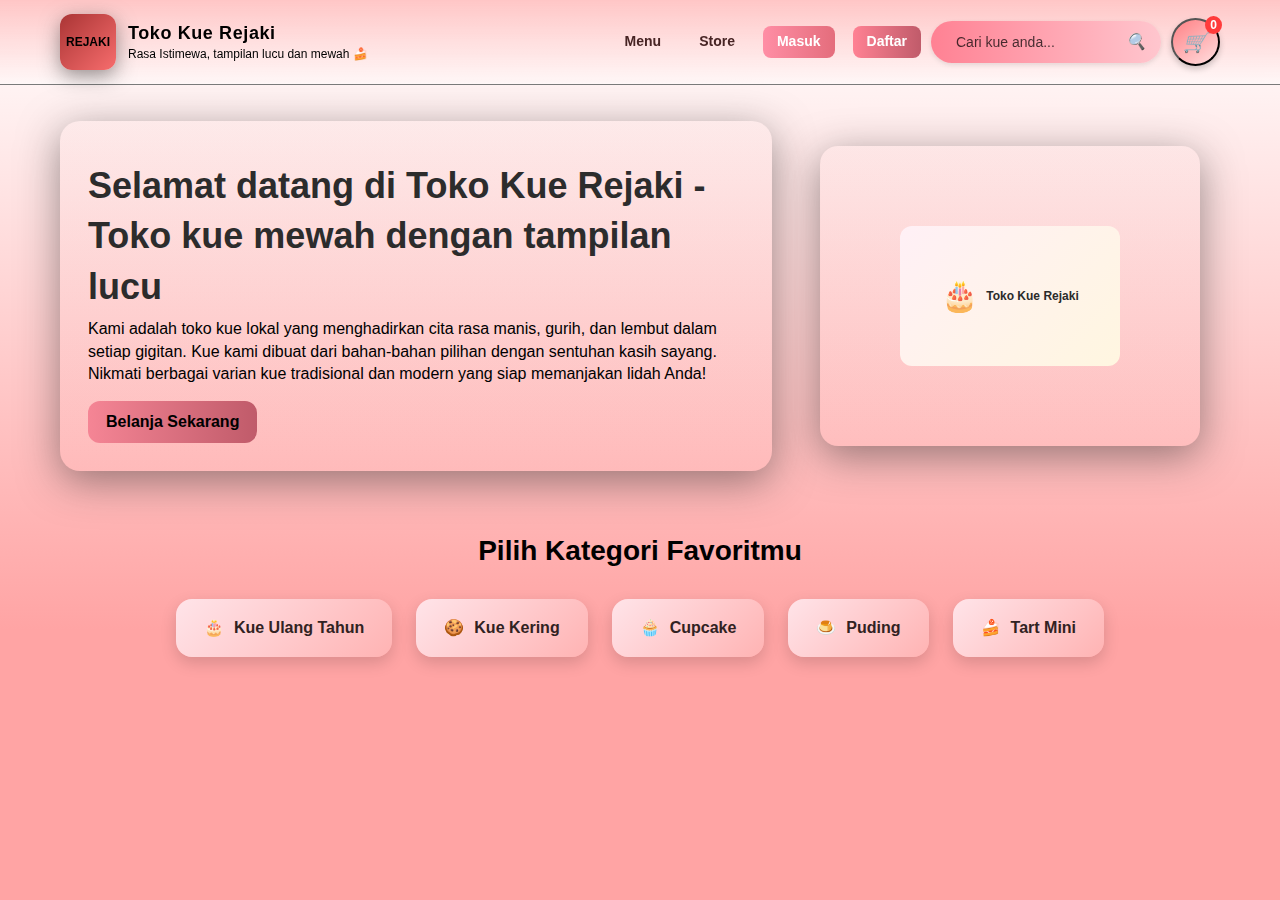
<file: index.html>
<!DOCTYPE html>
<html lang="en">
<head>
    <meta charset="UTF-8">
    <meta name="viewport" content="width=device-width, initial-scale=1.0">
    <title>Toko Kue Rejaki</title>
    <link rel="stylesheet" href="Front End/style.css">
    <style>
        :root {
            font-family: 'Montserrat', system-ui, -apple-system, 'Segoe UI', Roboto, 'Helvetica Neue', Arial;
        }
        html, body {
            height: 100%;
        }
        body {
            background: linear-gradient(180deg, rgb(255, 255, 255) 0%, rgb(255, 164, 164) 70%);
            color: rgb(0, 0, 0);
            margin: 0;
            line-height: 1.4;
            overflow-y: scroll;
        }
        header {
            position: sticky;
            z-index: 100;
            backdrop-filter: blur(6px);
            background: linear-gradient(180deg, rgba(255, 151, 151, 0.55), rgba(255, 255, 255, 0.35));
            border-bottom: 1px solid rgb(122, 122, 122);
        }
        .nav {
            display: flex;
            gap: 16px;
            align-items: center;
            justify-content: space-between;
            max-width: 1200px;
            margin: 0 auto;
            padding: 14px 20px;
        }
        .brand {
            display: flex;
            gap: 12px;
            align-items: center;
        }
        .logo {
            width: 56px;
            height: 56px;
            border-radius: 12px;
            background: linear-gradient(135deg, rgb(170, 53, 53), rgb(247, 109, 109));
            display: flex;
            align-items: center;
            justify-content: center;
            box-shadow: 0 6px 20px rgba(46, 46, 46, 0.5);
            transition: all 0.3s ease;
            cursor: pointer;
        }
        .logo:hover {
            transform: scale(1.08);
        }
        .logo-kue {
            font-family: 'Parisienne';
            font-size: 12px;
            color: #000000;
        }
        .brand h1 {
            margin: 0;
            font-size: 18px;
            letter-spacing: 0.6px;
        }
        .brand p {
            margin: 0;
            font-size: 12px;
        }
        .nav-a {
            display: flex;
            gap: 10px;
            align-items: center;
        }
        .nav-links {
            display: flex;
            gap: 18px;
            align-items: center;
        }
        .nav-links a {
            text-decoration: none;
            font-weight: 700;
            font-size: 14px;
            transition: 0.3s ease;
            padding: 6px 10px;
            border-radius: 8px;
            color: rgb(71, 36, 36);
        }
        .nav-links a:hover {
            background: rgba(255, 255, 255, 0.3);
            color: #000;
        }
        .nav-links .login {
            background: linear-gradient(90deg, #ff8ea5, #e46d7c);
            color: white;
            padding: 6px 14px;
        }

        .nav-links .signup {
            background: linear-gradient(90deg, #ff8193, #c05b6a);
            color: white;
            padding: 6px 14px;
        }
        .search {
            position: relative;
            display: flex;
            align-items: center;
            background: linear-gradient(90deg, #ff8193, #ffc6ce);
            border-radius: 50px;
            padding: 5px 15px;
            box-shadow: 0 2px 5px rgba(0,0,0,0.1);
            transition: all 0.3s ease;
        }
        .search input {
            border: none;
            background: transparent;
            outline: none;
            padding: 8px 10px;
            font-size: 14px;
            width: 180px;
            color: #000000;
        }
        .search input::placeholder {
            color: rgba(0, 0, 0, 0.726);
        }
        .search:focus-within {
            box-shadow: 0 0 10px rgba(255, 182, 193, 0.8);
            background: #fff;
        }
        .button-cart {
            position: relative;
            background: linear-gradient(145deg, #ff8084, #ffdfe0);
            border-radius: 50%;
            padding: 10px;
            display: flex;
            align-items: center;
            justify-content: center;
            transition: all 0.3s ease;
            box-shadow: 0 3px 6px rgba(0,0,0,0.2);
        }
        .button-cart:hover {
            transform: translateY(-3px) scale(1.2);
            box-shadow: 0 6px 10px rgba(0, 0, 0, 0.25);
        }
        .button-cart i {
            color: white;
            font-size: 20px;
        }
        .button-cart .icon {
            position: absolute;
            top: -4px;
            right: -4px;
            background: #ff3b3b;
            color: white;
            font-size: 12px;
            border-radius: 50%;
            padding: 2px 5px;
            font-weight: bold;
        }
        .intro {
            max-width: 1200px;
            margin: 36px auto;
            display: grid;
            grid-template-columns: 1fr 420px;
            gap: 28px;
            padding: 0 20px;
            align-items: center;
        }
        .intro-left {
            background: linear-gradient(180deg, rgb(170, 53, 53, 0.02), rgb(247, 109, 109, 0.01));
            padding: 28px;
            border-radius: 20px;
            box-shadow: 0 10px 40px rgba(46, 46, 46, 0.5);
        }
        .intro h2 {
            font-size: 36px;
            margin: 12px 0 6px;
            color: rgb(44, 44, 44);
        }
        .intro p {
            margin: 0 0 16px;
        }
        .row2 {
            display: flex;
            gap: 12px;
            align-items: center;
        }
        .primary {
            background: linear-gradient(90deg, #f58595, #c05b6a);
            padding: 12px 18px;
            border-radius: 12px;
            border: none;
            cursor: pointer;
            font-weight: 700;
            font-size: 16px;
            transition: all 0.3s ease;
        }
        .primary:hover{
            background-color: #a94444;
            transform: scale(1.1);
            box-shadow: 0 4px 10px rgba(0,0,0,0.2);
        }
        .intro-right {
            position: relative;
            display: flex;
            align-items: center;
            justify-content: center;
        }
        .cake-card {
            width: 380px;
            height: 300px;
            border-radius: 18px;
            padding: 22px;
            background: linear-gradient(180deg, rgb(170, 53, 53, 0.02), rgb(247, 109, 109, 0.01));
            box-shadow: 0 10px 40px rgba(46, 46, 46, 0.5);
            display: flex;
            flex-direction: column;
            align-items: center;
            justify-content: center;
        }
        .cake-ill {
            width: 220px;
            height: 140px;
            border-radius: 12px;
            background: linear-gradient(135deg, #fff0f6, #fff6e0);
            display: flex;
            align-items: center;
            justify-content: center;
            font-size: 30px;
            font-weight: 700;
            color: #2b2b2b;
        }
        .categories {
            max-width: 1200px;
            margin: 60px auto;
            padding: 0 20px;
            text-align: center;
        }

        .categories h2 {
            font-size: 28px;
            color: #000000;
            margin-bottom: 28px;
        }

        .category-list {
            display: flex;
            justify-content: center;
            flex-wrap: wrap;
            gap: 24px;
        }

        .category-card {
            background: linear-gradient(135deg, #ffe4e9, #ffb3b3);
            border-radius: 16px;
            padding: 18px 28px;
            text-decoration: none;
            color: #312222;
            font-weight: 600;
            display: flex;
            align-items: center;
            gap: 10px;
            box-shadow: 0 6px 16px rgba(0, 0, 0, 0.15);
            transition: all 0.3s ease;
        }

        .category-card:hover {
            transform: translateY(-6px) scale(1.05);
            background: linear-gradient(135deg, #ffc4cc, #ffb3b3);
            box-shadow: 0 10px 26px rgba(0, 0, 0, 0.25);
        }

    </style>
</head>
<body>
    <header>
        <div class="nav">
            <div class="brand">
                <div class="logo">
                    <div class="logo-kue"><b>REJAKI</b></div>
                </div>
                <div>
                    <h1>Toko Kue Rejaki</h1>
                    <p>Rasa Istimewa, tampilan lucu dan mewah 🍰</p>
                </div>
            </div>

            <div class="nav-a">
                <nav class="nav-links">
                    <a href="">Menu</a>
                    <a href="store.html">Store</a>
                    <a href="Front End/login.php" class="login">Masuk</a>
                    <a href="Front End/signup.php" class="signup">Daftar</a>
                </nav>
                <div class="search">
                    <input id="search" placeholder="Cari kue anda...">
                    <i class="fa fa-search">🔍</i>
                </div>
                <button class="button-cart" id="cart">
                    <i class="bag-shop">🛒</i>
                    <div class="icon" id="jumlahCart">0</div>
                </button>
            </div>
        </div>
    </header>

    <main>
        <section class="intro">
            <div class="intro-left">
                <h2>Selamat datang di Toko Kue Rejaki - Toko kue mewah dengan tampilan lucu</h2>
                <p>
                    Kami adalah toko kue lokal yang menghadirkan cita rasa manis, gurih, dan lembut dalam setiap gigitan.  
                    Kue kami dibuat dari bahan-bahan pilihan dengan sentuhan kasih sayang.  
                    Nikmati berbagai varian kue tradisional dan modern yang siap memanjakan lidah Anda!
                </p>
                <div class="row2">
                    <button class="primary" id="shopNow">Belanja Sekarang</button>
                </div>
            </div>
            <div class="intro-right">
                <div class="cake-card">
                    <div class="cake-ill">🎂
                        <span style="font-size: 12px; margin-left: 8px;">Toko Kue Rejaki</span>
                    </div>
                </div>
            </div>
        </section>
        <section class="categories">
            <h2> Pilih Kategori Favoritmu</h2>
            <div class="category-list">
                <a href="" class="category-card">
                🎂 <span>Kue Ulang Tahun</span>
                </a>
                <a href="" class="category-card">
                🍪 <span>Kue Kering</span>
                </a>
                <a href="" class="category-card">
                🧁 <span>Cupcake</span>
                </a>
                <a href="" class="category-card">
                🍮 <span>Puding</span>
                </a>
                <a href="" class="category-card">
                🍰 <span>Tart Mini</span>
                </a>
            </div>
        </section>
    </main>
</body>
</html>
</file>
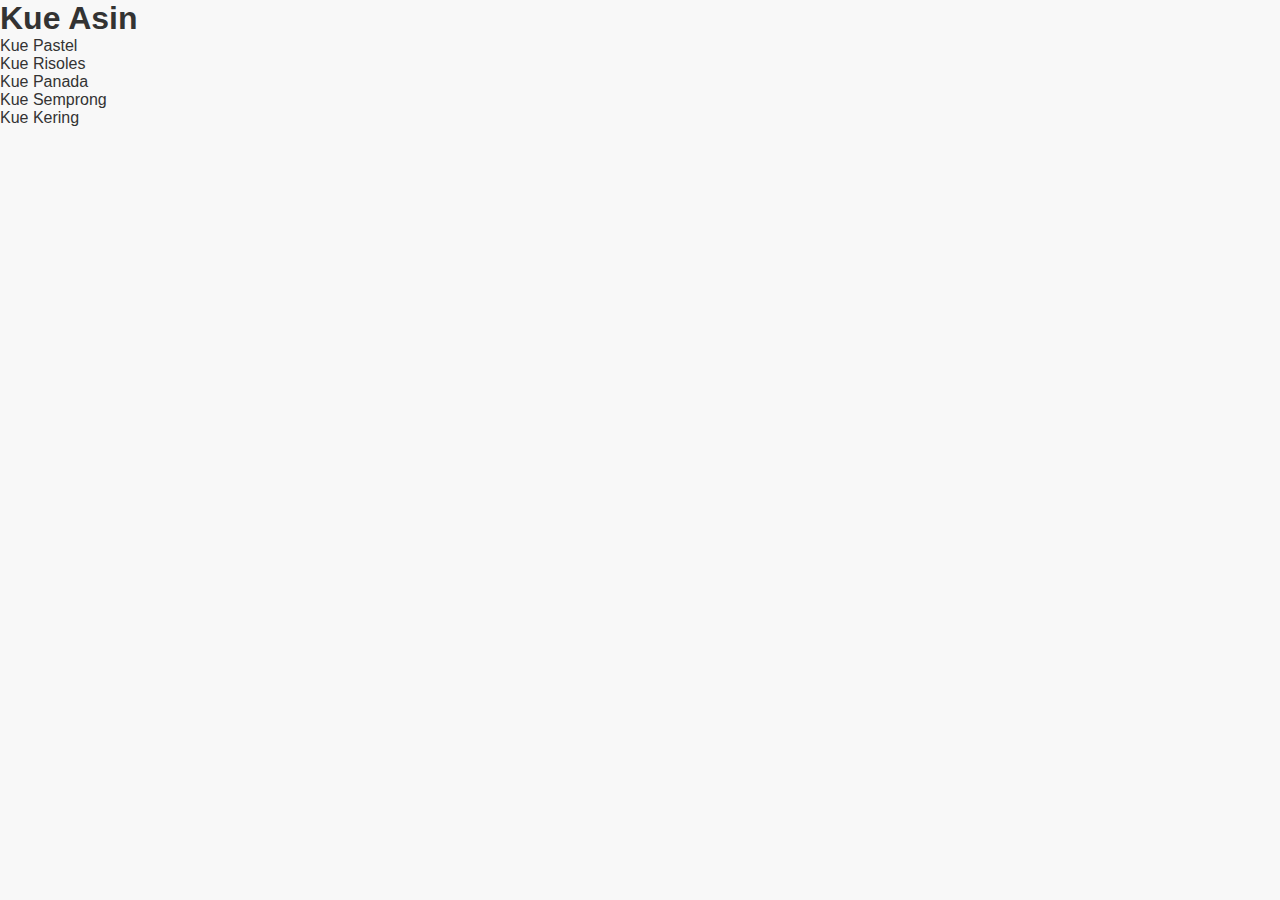
<file: Front End/asin.html>
<!DOCTYPE html>
<html lang="en">
<head>
    <meta charset="UTF-8">
    <meta name="viewport" content="width=device-width, initial-scale=1.0">
    <title>Kue Asin</title>
    <link rel="stylesheet" href="style.css">
</head>
<body>
    <h1>Kue Asin</h1>
    <ul>
        <li>Kue Pastel</li>
        <li>Kue Risoles</li>
        <li>Kue Panada</li>
        <li>Kue Semprong</li>
        <li>Kue Kering</li>
    </ul>
</body>
</html>
</file>
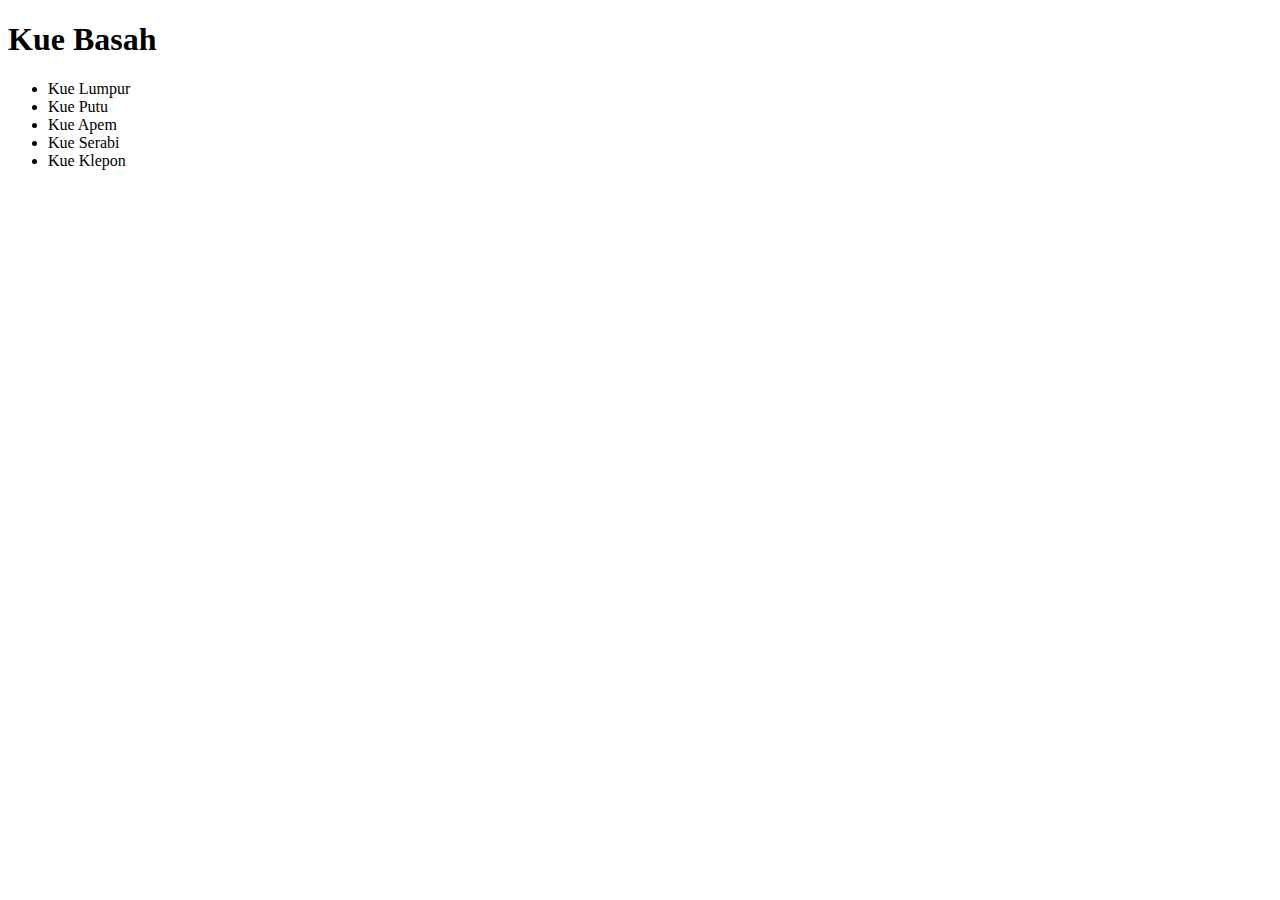
<file: Front End/basah.html>
<!DOCTYPE html>
<html lang="en">
<head>
    <meta charset="UTF-8">
    <meta name="viewport" content="width=device-width, initial-scale=1.0">
    <title>Kue Basah</title>
</head>
<body>
    <h1>Kue Basah</h1>
    <ul>
        <li>Kue Lumpur</li>
        <li>Kue Putu</li>
        <li>Kue Apem</li>
        <li>Kue Serabi</li>
        <li>Kue Klepon</li>
    </ul>
</body>
</html>
</file>
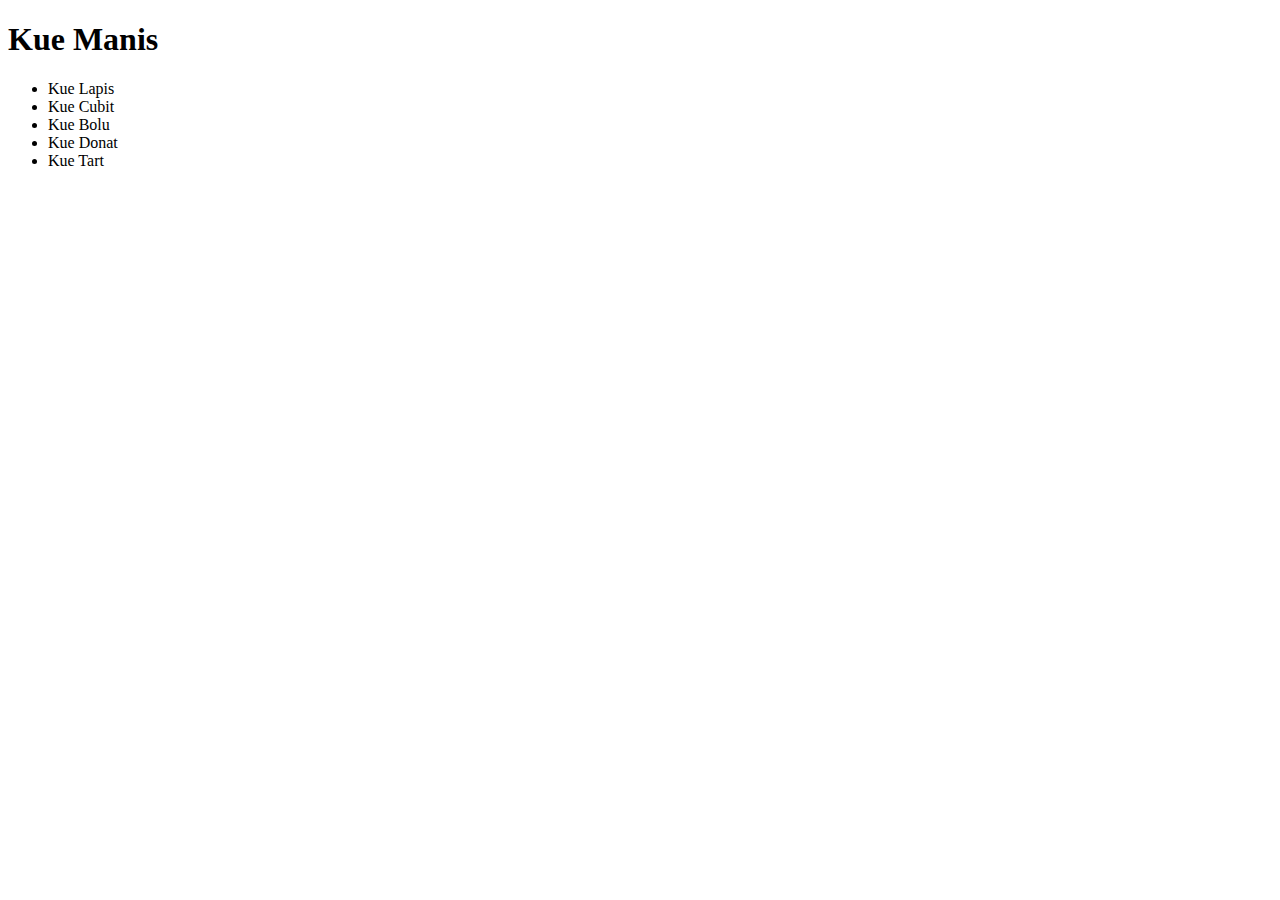
<file: Front End/kering.html>
<!DOCTYPE html>
<html lang="en">
<head>
    <meta charset="UTF-8">
    <meta name="viewport" content="width=device-width, initial-scale=1.0">
    <title>Kue Manis</title>
</head>
<body>
    <h1>Kue Manis</h1>
    <ul>
        <li>Kue Lapis</li>
        <li>Kue Cubit</li>
        <li>Kue Bolu</li>
        <li>Kue Donat</li>
        <li>Kue Tart</li>
    </ul>
</body>
</html>
</file>
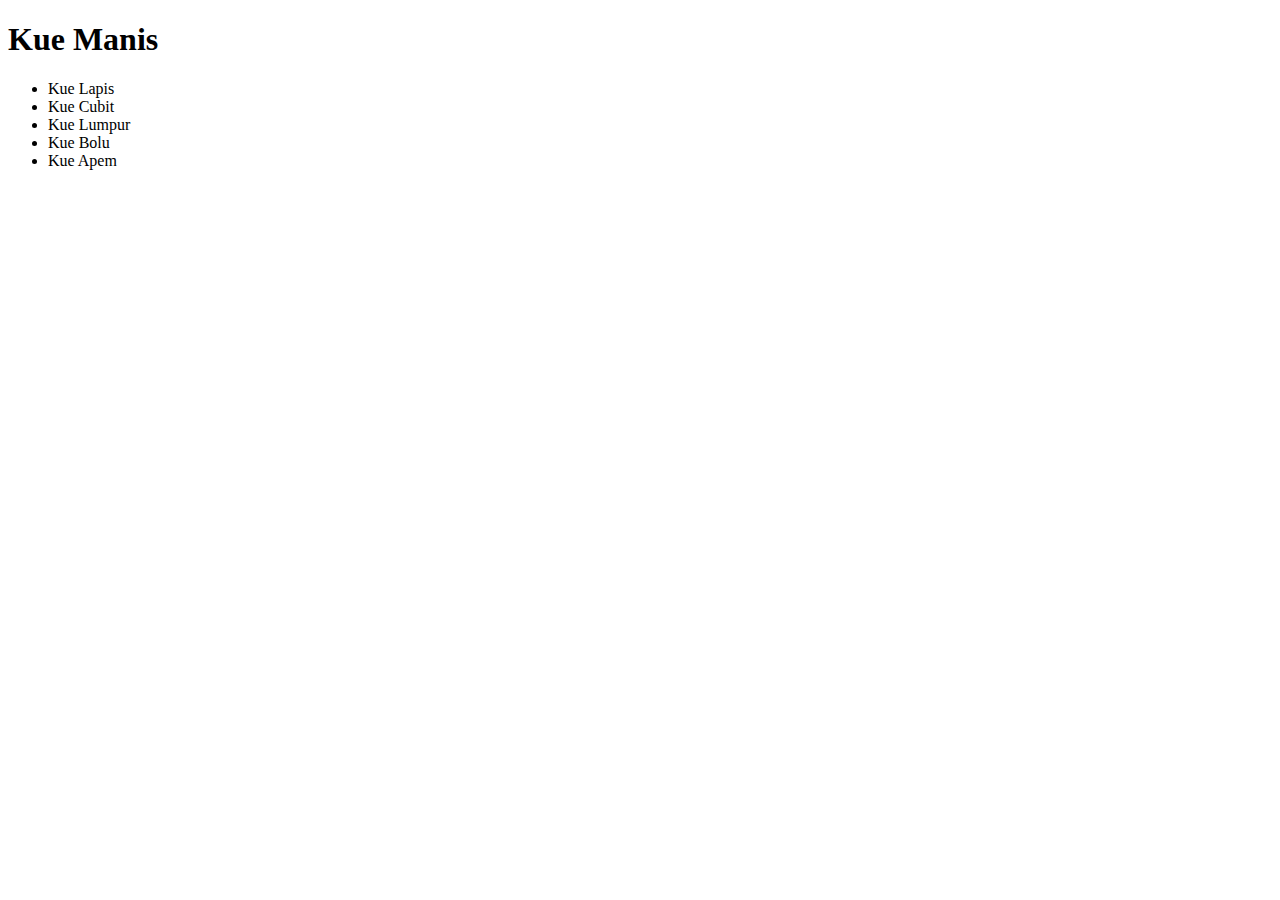
<file: Front End/manis.html>
<!DOCTYPE html>
<html lang="en">
<head>
    <meta charset="UTF-8">
    <meta name="viewport" content="width=device-width, initial-scale=1.0">
    <title>Kue Manis</title>
</head>
<body>
    <h1>Kue Manis</h1>
    <ul>
        <li>Kue Lapis</li>
        <li>Kue Cubit</li>
        <li>Kue Lumpur</li>
        <li>Kue Bolu</li>
        <li>Kue Apem</li>
    </ul>
</body>
</html>
</file>
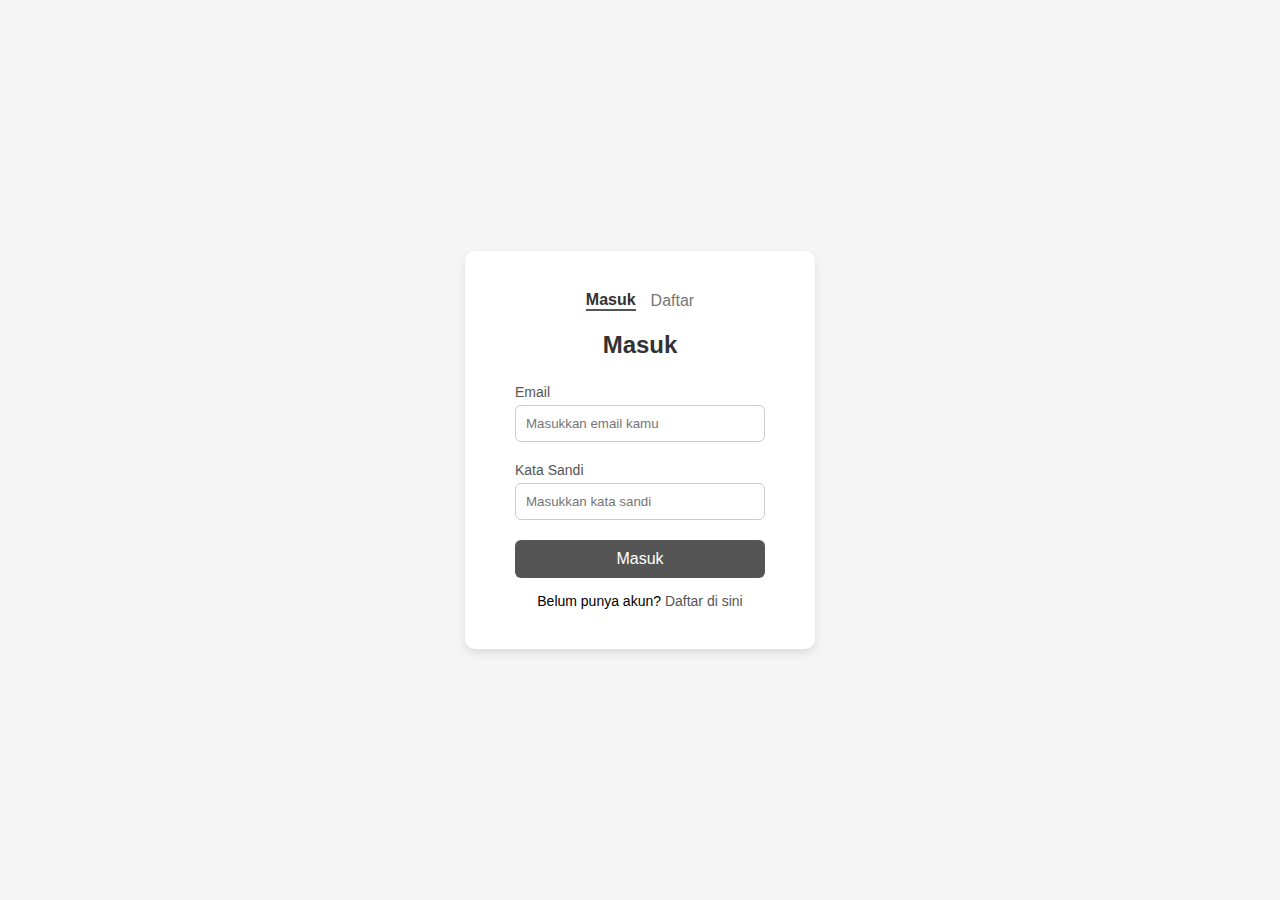
<file: Front End/signup.html>
<!DOCTYPE html>
<html lang="id">
<head>
  <meta charset="UTF-8">
  <meta name="viewport" content="width=device-width, initial-scale=1.0">
  <title>Form Login & Daftar</title>
  <style>
    * {
      margin: 0;
      padding: 0;
      box-sizing: border-box;
      font-family: "Poppins", sans-serif;
    }

    body {
      background-color: #f5f5f5;
      display: flex;
      justify-content: center;
      align-items: center;
      height: 100vh;
    }

    .form-container {
      background-color: white;
      padding: 40px 50px;
      border-radius: 10px;
      box-shadow: 0 4px 10px rgba(0, 0, 0, 0.1);
      width: 350px;
    }

    .form-container h2 {
      text-align: center;
      margin-bottom: 25px;
      color: #333;
    }

    .form-group {
      margin-bottom: 20px;
    }

    .form-group label {
      display: block;
      font-size: 14px;
      color: #555;
      margin-bottom: 5px;
    }

    .form-group input {
      width: 100%;
      padding: 10px;
      border-radius: 6px;
      border: 1px solid #ccc;
      outline: none;
      transition: all 0.3s ease;
    }

    .form-group input:focus {
      border-color: #555;
    }

    .btn {
      width: 100%;
      background-color: #555;
      color: white;
      border: none;
      padding: 10px;
      border-radius: 6px;
      font-size: 16px;
      cursor: pointer;
      transition: background-color 0.3s ease;
    }

    .btn:hover {
      background-color: #333;
    }

    .form-footer {
      text-align: center;
      margin-top: 15px;
      font-size: 14px;
    }

    .form-footer a {
      color: #555;
      text-decoration: none;
      font-weight: 500;
    }

    .form-footer a:hover {
      text-decoration: underline;
    }

    .tabs {
      display: flex;
      justify-content: center;
      margin-bottom: 20px;
      gap: 15px;
    }

    .tabs button {
      background: none;
      border: none;
      font-size: 16px;
      cursor: pointer;
      color: #777;
      transition: color 0.2s;
    }

    .tabs button.active {
      color: #333;
      border-bottom: 2px solid #555;
      font-weight: 600;
    }

    .form-content {
      display: none;
    }

    .form-content.active {
      display: block;
    }
  </style>
</head>

<body>
  <div class="form-container">
    <div class="tabs">
      <button id="login-tab" class="active" onclick="showForm('login')">Masuk</button>
      <button id="register-tab" onclick="showForm('register')">Daftar</button>
    </div>

    <div id="login-form" class="form-content active">
      <h2>Masuk</h2>
      <form action="login.php" method="POST">
        <div class="form-group">
          <label for="email">Email</label>
          <input type="email" id="email" placeholder="Masukkan email kamu" required>
        </div>
        <div class="form-group">
          <label for="password">Kata Sandi</label>
          <input type="password" id="password" placeholder="Masukkan kata sandi" required>
        </div>
        <button type="submit" class="btn">Masuk</button>
      </form>
      <div class="form-footer">
        Belum punya akun? <a href="#" onclick="showForm('register')">Daftar di sini</a>
      </div>
    </div>

    <div id="register-form" class="form-content">
      <h2>Daftar</h2>
      <form action="signup.php" method="POST">
        <div class="form-group">
          <label for="nama">Nama Lengkap</label>
          <input type="text" id="nama" placeholder="Masukkan nama lengkap" required>
        </div>
        <div class="form-group">
          <label for="email-daftar">Email</label>
          <input type="email" id="email-daftar" placeholder="Masukkan email kamu" required>
        </div>
        <div class="form-group">
          <label for="password-daftar">Kata Sandi</label>
          <input type="password" id="password-daftar" placeholder="Buat kata sandi" required>
        </div>
        <button type="submit" class="btn">Daftar</button>
      </form>
      <div class="form-footer">
        Sudah punya akun? <a href="#" onclick="showForm('login')">Masuk di sini</a>
      </div>
    </div>
  </div>

  <script>
    function showForm(formType) {
      const loginForm = document.getElementById("login-form");
      const registerForm = document.getElementById("register-form");
      const loginTab = document.getElementById("login-tab");
      const registerTab = document.getElementById("register-tab");

      if (formType === "login") {
        loginForm.classList.add("active");
        registerForm.classList.remove("active");
        loginTab.classList.add("active");
        registerTab.classList.remove("active");
      } else {
        loginForm.classList.remove("active");
        registerForm.classList.add("active");
        loginTab.classList.remove("active");
        registerTab.classList.add("active");
      }
    }
  </script>
</body>
</html>
</file>
<file: Front End/style.css>
* {
  margin: 0;
  padding: 0;
  box-sizing: border-box;
  font-family: "Poppins", sans-serif;
}

a {
  text-decoration: none;
  color: inherit;
}

body {
  background-color: #f8f8f8;
  color: #333;
}

.navbar {
  display: flex;
  align-items: center;
  justify-content: space-between;
  background-color: white;
  padding: 10px 30px;
  box-shadow: 0 2px 5px rgba(0, 0, 0, 0.1);
}

.logo {
  font-size: 24px;
  font-weight: bold;
  color: #2c2c2c;
}

.kategori {
  position: relative;
}

.kategori-btn {
  background: none;
  border: none;
  font-size: 16px;
  color: #555;
  cursor: pointer;
  padding: 8px 15px;
  font-weight: bold;
  border-radius: 5px;
  transition: background-color 0.2s ease;
}

.kategori-btn:hover {
  background-color: #f0f0f0;
}

.dropdown {
  display: none;
  position: absolute;
  top: 40px;
  left: 0;
  background-color: white;
  border: 1px solid #ddd;
  border-radius: 5px;
  box-shadow: 0 2px 8px rgba(0, 0, 0, 0.1);
  min-width: 180px;
  z-index: 10;
}

.kategori:hover .dropdown {
  display: block;
}

.dropdown a {
  display: block;
  padding: 10px 15px;
  color: #333;
  text-decoration: none;
  transition: background-color 0.2s ease;
}

.dropdown a:hover {
  background-color: #f2f2f2;
}

.search-box {
  display: flex;
  align-items: center;
  flex: 1;
  max-width: 600px;
  margin: 0 20px;
  border: 1px solid #ccc;
  border-radius: 5px;
  overflow: hidden;
  background-color: #f0f0f0;
}

.search-box input {
  flex: 1;
  padding: 10px;
  border: none;
  background: transparent;
  outline: none;
  color: #333;
}

.search-box .search-btn {
  background-color: #ddd;
  border: none;
  padding: 10px 15px;
  cursor: pointer;
  transition: background-color 0.2s ease;
}

.search-box .search-btn:hover {
  background-color: #ccc;
}

.cart {
  font-size: 20px;
  cursor: pointer;
  margin-right: 20px;
  transition: transform 0.2s ease;
}

.cart:hover {
  transform: scale(1.1);
}

.auth-buttons {
  display: flex;
  gap: 10px;
}

.btn {
  padding: 8px 18px;
  border-radius: 5px;
  cursor: pointer;
  border: 1px solid #bbb;
  background-color: white;
  transition: all 0.3s ease;
}

.btn.login:hover {
  background-color: #e6e6e6;
}

.btn.register {
  background-color: #555;
  color: white;
  border: none;
}

.btn.register:hover {
  background-color: #444;
}

.banner {
  background-image: url('../Assets/image/Kue-banner.webp');
  background-size: cover;
  background-position: center;
  height: 350px;
  display: flex;
  align-items: center;
  justify-content: center;
  color: white;
  text-align: center;
  position: relative;
}

.banner::after {
  content: "";
  position: absolute;
  top: 0;
  left: 0;
  width: 100%;
  height: 100%;
  background-color: rgba(0,0,0,0.4);
  z-index: 1;
}

.banner-content {
  position: relative;
  z-index: 2;
  background-color: rgba(255, 255, 255, 0.6);
  color: #3a2e23;
  padding: 20px;
  border-radius: 10px;
  width: 80%;
  max-width: 700px;
  transition: transform 0.3s ease, box-shadow 0.3s ease;
}

.banner-content:hover {
  transform: scale(1.02);
  box-shadow: 0 4px 10px rgba(0,0,0,0.2);
}

.banner-content h1 {
  font-size: 32px;
  margin-bottom: 10px;
}

.banner-content p {
  font-size: 16px;
  line-height: 1.6;
}

.btn-banner {
  background-color: #555;
  color: white;
  padding: 10px 20px;
  border: none;
  border-radius: 6px;
  cursor: pointer;
  margin-top: 15px;
  transition: background-color 0.3s ease, transform 0.3s ease;
}

.btn-banner:hover {
  background-color: #333;
  transform: scale(1.05);
}

.etalase {
  padding: 60px 40px;
  background-color: #f8f8f8;
  text-align: center;
}

.etalase h2 {
  font-size: 28px;
  color: #b5651d;
  margin-bottom: 30px;
}

.produk-container {
  display: grid;
  grid-template-columns: repeat(auto-fit, minmax(250px, 1fr));
  gap: 25px;
}

.produk-card {
  background-color: white;
  border-radius: 12px;
  padding: 15px;
  box-shadow: 0 3px 8px rgba(0, 0, 0, 0.1);
  transition: transform 0.3s ease, box-shadow 0.3s ease;
}

.produk-card:hover {
  transform: translateY(-8px);
  box-shadow: 0 6px 12px rgba(0, 0, 0, 0.15);
}

.produk-card img {
  width: 100%;
  height: 180px;
  object-fit: cover;
  border-radius: 10px;
}

.produk-card h3 {
  margin-top: 10px;
  color: #333;
  font-size: 18px;
}

.produk-card p {
  color: #777;
  font-size: 14px;
  margin: 5px 0 15px;
}

.produk-card button {
  background-color: #b5651d;
  color: white;
  border: none;
  padding: 8px 14px;
  border-radius: 8px;
  cursor: pointer;
  transition: background-color 0.3s ease, transform 0.3s ease;
}

.produk-card button:hover {
  background-color: #d79b7d;
  transform: scale(1.05);
}

.cart-popup {
  position: absolute;
  top: 70px;
  right: 30px;
  width: 320px;
  background-color: #fff;
  border: 1px solid #ddd;
  border-radius: 12px;
  box-shadow: 0 4px 10px rgba(0, 0, 0, 0.1);
  padding: 15px;
  display: none;
  z-index: 100;
}

.cart-popup h3 {
  margin-bottom: 15px;
  font-size: 18px;
  color: #444;
  border-bottom: 1px solid #eee;
  padding-bottom: 5px;
  text-align: center;
}

.cart-item {
  display: flex;
  align-items: center;
  margin-bottom: 12px;
}

.cart-item img {
  width: 60px;
  height: 60px;
  border-radius: 8px;
  object-fit: cover;
  margin-right: 10px;
}

.item-info h4 {
  font-size: 14px;
  margin-bottom: 4px;
}

.item-info p {
  font-size: 13px;
  color: #777;
  margin-bottom: 5px;
}

.item-controls {
  display: flex;
  align-items: center;
  gap: 5px;
}

.qty-btn {
  border: none;
  background-color: #eee;
  width: 24px;
  height: 24px;
  border-radius: 4px;
  cursor: pointer;
  transition: background-color 0.2s;
}

.qty-btn:hover {
  background-color: #ccc;
}

.qty {
  width: 20px;
  text-align: center;
  font-size: 14px;
}

.remove-btn {
  border: none;
  background: none;
  cursor: pointer;
  font-size: 14px;
  margin-left: auto;
  transition: transform 0.2s;
}

.remove-btn:hover {
  transform: scale(1.1);
}

.cart-total {
  display: flex;
  justify-content: space-between;
  border-top: 1px solid #eee;
  padding-top: 10px;
  font-size: 14px;
  margin-top: 10px;
}

.checkout-btn {
  margin-top: 12px;
  width: 100%;
  background-color: #555;
  color: white;
  border: none;
  padding: 8px 0;
  border-radius: 6px;
  cursor: pointer;
  transition: background-color 0.3s ease;
}

.checkout-btn:hover {
  background-color: #333;
}
</file>
